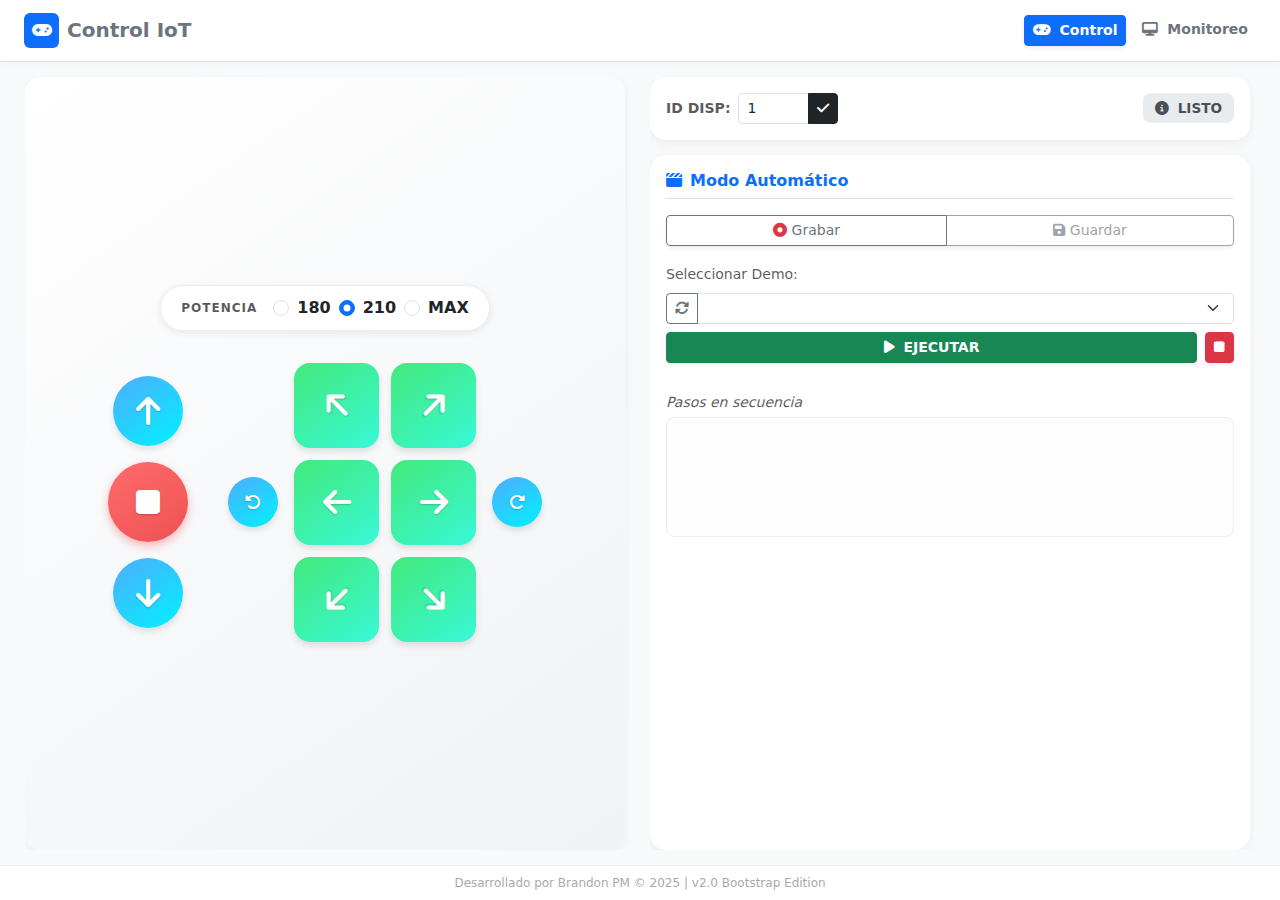
<file: index.html>
<!DOCTYPE html>
<html lang="es">
<head>
  <meta charset="UTF-8"/>
  <meta name="viewport" content="width=device-width, initial-scale=1.0"/>
  <title>Control IoT</title>
  <link href="https://cdn.jsdelivr.net/npm/bootstrap@5.3.3/dist/css/bootstrap.min.css" rel="stylesheet">
  <link rel="stylesheet" href="https://cdnjs.cloudflare.com/ajax/libs/font-awesome/6.5.0/css/all.min.css">
  <link rel="icon" type="png" href="icon.png">
  <link rel="stylesheet" href="css/styles.css">
</head>
<body>

  <nav class="navbar navbar-custom d-flex justify-content-between align-items-center">
    <div class="d-flex align-items-center gap-2">
      <div class="bg-primary text-white rounded p-2 d-flex align-items-center justify-content-center" style="width: 35px; height: 35px;">
        <i class="fa-solid fa-gamepad"></i>
      </div>
      <h5 class="m-0 fw-bold text-secondary">Control IoT</h5>
    </div>
    <div class="d-flex gap-2">
      <a class="btn btn-sm btn-primary fw-semibold shadow-sm pe-none" href="#">
        <i class="fa-solid fa-gamepad me-1"></i> Control
      </a>
      <a class="btn btn-sm btn-outline-secondary fw-semibold border-0" href="./monitor/index.html">
        <i class="fa-solid fa-desktop me-1"></i> Monitoreo
      </a>
    </div>
  </nav>

  <div class="app-container">
    
    <div class="panel-col">
      <div class="custom-card control-zone h-100 p-4">
        
        <div class="velocity-selector d-flex align-items-center gap-3">
          <small class="text-uppercase text-muted fw-bold" style="font-size: 0.75rem; letter-spacing: 1px;">Potencia</small>
          <div class="d-flex gap-2">
            <div class="form-check form-check-inline m-0">
              <input class="form-check-input" type="radio" name="velocidadNivel" id="velBaja" value="180">
              <label class="form-check-label fw-semibold" for="velBaja">180</label>
            </div>
            <div class="form-check form-check-inline m-0">
              <input class="form-check-input" type="radio" name="velocidadNivel" id="velMedia" value="210" checked>
              <label class="form-check-label fw-semibold" for="velMedia">210</label>
            </div>
            <div class="form-check form-check-inline m-0">
              <input class="form-check-input" type="radio" name="velocidadNivel" id="velAlta" value="255">
              <label class="form-check-label fw-semibold" for="velAlta">MAX</label>
            </div>
          </div>
        </div>

        <div class="main-controls">
          <div class="d-flex flex-column gap-3 align-items-center">
            <button class="btn-circle" data-status="1" title="Adelante"><i class="fa-solid fa-arrow-up fa-2x"></i></button>
            <button class="btn-circle stop" data-status="3" title="Detener"><i class="fa-solid fa-stop fa-2x"></i></button>
            <button class="btn-circle" data-status="2" title="Atrás"><i class="fa-solid fa-arrow-down fa-2x"></i></button>
          </div>

          <div class="d-flex align-items-center gap-3">
             <button class="btn-circle bg-info border-0" style="width: 50px; height: 50px;" data-status="11" title="Giro 360 Izq"><i class="fa-solid fa-rotate-left"></i></button>
             
             <div class="control-grid">
                <button class="btn-square" data-status="5" title="Curva Adelante Izq"><i class="fa-solid fa-arrow-up fa-2x rotate--45"></i></button>
                <button class="btn-square" data-status="4" title="Curva Adelante Der"><i class="fa-solid fa-arrow-up fa-2x rotate-45"></i></button>
                <button class="btn-square" data-status="9" title="Giro 90 Izq"><i class="fa-solid fa-arrow-left fa-2x"></i></button>
                <button class="btn-square" data-status="8" title="Giro 90 Der"><i class="fa-solid fa-arrow-right fa-2x"></i></button>
                <button class="btn-square" data-status="7" title="Curva Atrás Izq"><i class="fa-solid fa-arrow-up fa-2x rotate--135"></i></button>
                <button class="btn-square" data-status="6" title="Curva Atrás Der"><i class="fa-solid fa-arrow-up fa-2x rotate-135"></i></button>
             </div>
             
             <button class="btn-circle bg-info border-0" style="width: 50px; height: 50px;" data-status="10" title="Giro 360 Der"><i class="fa-solid fa-rotate-right"></i></button>
          </div>
        </div>
      </div>
    </div>

    <div class="panel-col">
      
      <div class="custom-card p-3">
        <div class="d-flex align-items-center justify-content-between">
          <div class="d-flex align-items-center gap-2">
            <span class="text-muted small fw-bold">ID DISP:</span>
            <div class="input-group input-group-sm" style="width: 100px;">
              <input id="deviceIdInput" type="number" class="form-control" value="1">
              <button id="btnSetDevice" class="btn btn-dark"><i class="fa-solid fa-check"></i></button>
            </div>
          </div>
          <div class="status-badge">
             <i class="fa-solid fa-circle-info me-1"></i> <span id="estado">LISTO</span>
          </div>
        </div>
      </div>

      <div class="custom-card flex-grow-1 p-3 d-flex flex-column">
        <div class="d-flex justify-content-between align-items-center mb-3 border-bottom pb-2">
           <h6 class="m-0 fw-bold text-primary"><i class="fa-solid fa-clapperboard me-2"></i>Modo Automático</h6>
           <span id="recBadge" class="badge bg-danger rounded-pill hidden px-3">REC</span>
        </div>
        
        <div class="seq-controls mb-3">
          <div class="btn-group w-100 shadow-sm" role="group">
            <button id="btnStartRec" class="btn btn-sm btn-outline-secondary"><i class="fa-solid fa-circle-dot text-danger"></i> Grabar</button>
            <button id="btnStopRec" class="btn btn-sm btn-outline-secondary" disabled><i class="fa-solid fa-floppy-disk"></i> Guardar</button>
          </div>
        </div>

        <div id="seqForm" class="hidden mb-3 p-3 bg-light rounded border">
          <label class="form-label small text-muted">Nombre de la Demo:</label>
          <div class="input-group input-group-sm mb-2">
            <input id="seqName" type="text" class="form-control" placeholder="Ej. Cuadrado Perfecto">
            <button id="btnSaveSeq" class="btn btn-success">Guardar</button>
          </div>
          <span id="seqSaveMsg" class="msg d-block"></span>
        </div>

        <div class="mb-2">
            <label class="form-label small text-muted">Seleccionar Demo:</label>
            <div class="input-group input-group-sm">
              <button id="btnReloadSeq" class="btn btn-outline-secondary bg-white"><i class="fa-solid fa-rotate"></i></button>
              <select id="seqSelect" class="form-select"></select>
            </div>
        </div>

        <div class="d-flex gap-2 mb-2">
            <button id="btnRunSeq" class="btn btn-sm btn-success flex-grow-1 shadow-sm fw-semibold"><i class="fa-solid fa-play me-1"></i> EJECUTAR</button>
            <button id="btnStopAuto" class="btn btn-sm btn-danger shadow-sm"><i class="fa-solid fa-stop"></i></button>
        </div>
        <div id="seqRunMsg" class="msg text-center"></div>
        
        <div class="mt-3 flex-grow-1 d-flex flex-column">
          <small class="text-muted mb-1 fst-italic">Pasos en secuencia</small>
          <div id="seqPreview" class="seq-list-container flex-grow-1"></div>
        </div>
      </div>

    </div>
  </div>

  <footer>Desarrollado por Brandon PM © 2025 | v2.0 Bootstrap Edition</footer>
  <script type="module" src="js/config.js"></script>
  <script type="module" src="js/main.js"></script>
</body>
</html>
</file>
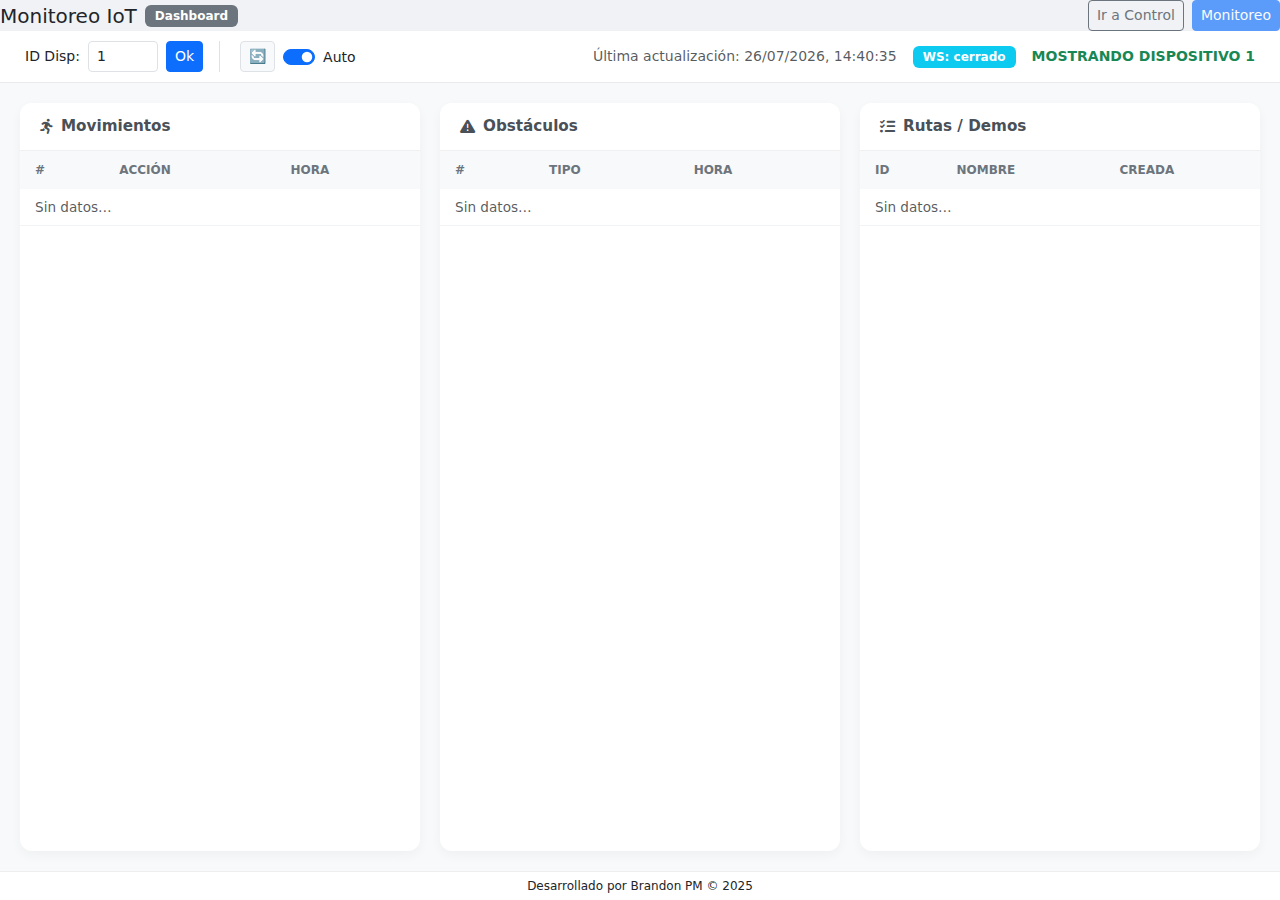
<file: monitor/index.html>
<!DOCTYPE html>
<html lang="es">
<head>
  <meta charset="UTF-8"/>
  <meta name="viewport" content="width=device-width, initial-scale=1.0"/>
  <title>Monitoreo IoT</title>
  <link href="https://cdn.jsdelivr.net/npm/bootstrap@5.3.3/dist/css/bootstrap.min.css" rel="stylesheet">
  <link rel="stylesheet" href="https://cdnjs.cloudflare.com/ajax/libs/font-awesome/6.5.0/css/all.min.css">
  <link rel="icon" type="png" href="../icon.png">
  <link rel="stylesheet" href="css/styless.css">
</head>
<body>

  <nav class="panel d-flex justify-content-between align-items-center">
    <div class="d-flex align-items-center gap-2">
      <h5 class="m-0">Monitoreo IoT</h5>
      <span class="badge bg-secondary">Dashboard</span>
    </div>
    <div class="d-flex gap-2">
      <a class="btn btn-sm btn-outline-secondary" href="../index.html">Ir a Control</a>
      <a class="btn btn-sm btn-primary disabled" href="#">Monitoreo</a>
    </div>
  </nav>

  <div class="top-controls">
    <div class="d-flex align-items-center gap-2 border-end pe-3">
      <small>ID Disp:</small>
      <input id="deviceIdInput" type="number" class="form-control form-control-sm" style="width: 70px;" placeholder="1">
      <button id="btnSetDevice" class="btn btn-sm btn-primary">Ok</button>
    </div>

    <div class="d-flex align-items-center gap-2">
       <button id="btnRefresh" class="btn btn-sm btn-light border">🔄</button>
       <div class="form-check form-switch m-0">
          <input class="form-check-input" type="checkbox" id="autoToggle" checked>
          <label class="form-check-label small" for="autoToggle">Auto</label>
       </div>
    </div>

    <div class="ms-auto d-flex align-items-center gap-3">
        <small class="text-muted" id="lastUpdate">Esperando...</small>
        <span class="badge bg-info">WS: <span id="wsStatus">...</span></span>
        <span id="estado" class="fw-bold text-success small"></span>
    </div>
  </div>

  <div class="dashboard-grid">
    
    <div class="card-monitor">
      <div class="card-header"><i class="fa-solid fa-person-running me-2"></i>Movimientos</div>
      <div class="table-container">
        <table>
          <thead><tr><th>#</th><th>Acción</th><th>Hora</th></tr></thead>
          <tbody id="tblMovs"></tbody>
        </table>
      </div>
    </div>

    <div class="card-monitor">
      <div class="card-header"><i class="fa-solid fa-triangle-exclamation me-2"></i>Obstáculos</div>
      <div class="table-container">
        <table>
          <thead><tr><th>#</th><th>Tipo</th><th>Hora</th></tr></thead>
          <tbody id="tblObs"></tbody>
        </table>
      </div>
    </div>

    <div class="card-monitor">
      <div class="card-header"><i class="fa-solid fa-list-check me-2"></i>Rutas / Demos</div>
      <div class="table-container">
        <table>
          <thead><tr><th>ID</th><th>Nombre</th><th>Creada</th></tr></thead>
          <tbody id="tblRutas"></tbody>
        </table>
      </div>
    </div>

  </div>

  <footer>Desarrollado por Brandon PM © 2025</footer>
  <script type="module" src="js/config.js"></script>
  <script type="module" src="js/main.js"></script>
</body>
</html>
</file>
<file: monitor/css/styless.css>
/* monitor/css/styless.css */
body {
  background-color: #f0f2f5;
  font-family: system-ui, -apple-system, sans-serif;
  height: 100vh;
  margin: 0;
  display: flex;
  flex-direction: column;
  overflow: hidden; 
}

/* Navbar */
.navbar-custom {
  background: white;
  border-bottom: 1px solid #dee2e6;
  padding: 0.8rem 1.5rem;
  flex-shrink: 0;
}

/* Barra superior controles */
.top-controls {
  padding: 10px 25px;
  background: #ffffff;
  border-bottom: 1px solid #eaeaea;
  display: flex;
  gap: 20px;
  align-items: center;
  flex-wrap: wrap;
  flex-shrink: 0;
  box-shadow: 0 1px 3px rgba(0,0,0,0.03);
}

/* Grid Principal */
.dashboard-grid {
  display: grid;
  grid-template-columns: 1fr 1fr 1fr;
  gap: 20px;
  padding: 20px;
  flex: 1; 
  min-height: 0; 
  background: #f8f9fa;
}

/* Tarjetas Monitor */
.card-monitor {
  background: #fff;
  border: none;
  border-radius: 12px;
  display: flex;
  flex-direction: column;
  height: 100%;
  overflow: hidden;
  box-shadow: 0 4px 12px rgba(0,0,0,0.04);
  transition: transform 0.2s;
}

.card-header {
  padding: 12px 20px;
  background: #ffffff; /* Blanco limpio */
  border-bottom: 1px solid #f0f0f0;
  font-weight: 700;
  color: #495057;
  flex-shrink: 0;
  font-size: 0.95rem;
  display: flex; align-items: center;
}

/* Tablas Modernas */
.table-container {
  flex: 1;
  overflow-y: auto;
  padding: 0;
}

/* Scrollbar fino */
.table-container::-webkit-scrollbar { width: 6px; height: 6px; }
.table-container::-webkit-scrollbar-thumb { background: #dee2e6; border-radius: 3px; }

table { width: 100%; border-collapse: collapse; font-size: 0.85rem; }

th { 
  position: sticky; top: 0; 
  background: #f8f9fa; 
  color: #6c757d;
  text-transform: uppercase;
  font-size: 0.75rem;
  font-weight: 600;
  z-index: 1; 
  box-shadow: 0 1px 0 #dee2e6;
  padding: 10px 15px;
}

td { 
  padding: 8px 15px; 
  border-bottom: 1px solid #f1f3f5; 
  color: #333;
}

tr:hover { background-color: #f8fcfd; }

/* Columna Dividida */
.split-column {
  display: flex;
  flex-direction: column;
  gap: 20px;
  height: 100%;
  min-height: 0;
}

.split-column .card-monitor {
  flex: 1;
  min-height: 0;
}

/* Terminal Estilo Matrix/Hacker */
.terminal-card {
  border: 1px solid #333;
  background: #000;
}

.terminal-card .card-header {
  background: #1a1a1a;
  color: #ccc;
  border-bottom: 1px solid #333;
  font-size: 0.85rem;
}

.terminal-body {
  background-color: #0d0d0d;
  color: #0f0; /* Verde terminal */
  font-family: 'Consolas', 'Courier New', monospace;
  font-size: 0.75rem;
  padding: 12px;
  flex: 1;
  overflow-y: auto;
  display: flex;
  flex-direction: column-reverse;
  line-height: 1.4;
}

.log-line {
  margin-bottom: 4px;
  border-bottom: 1px solid #1a1a1a;
  padding-bottom: 2px;
  word-break: break-all;
}

.log-line.system { color: #666; font-style: italic; }
.log-line.in { color: #2ecc71; } 
.log-line.err { color: #e74c3c; }
.ts { color: #555; margin-right: 8px; font-size: 0.7rem; }

/* Footer */
footer { text-align: center; padding: 5px; font-size: 0.75rem; background: #fff; flex-shrink: 0; border-top: 1px solid #eee; }

.badge { padding: 5px 10px; border-radius: 6px; font-size: 0.75rem; font-weight: 600; }

@media (max-width: 900px) {
  body { overflow: auto; height: auto; }
  .dashboard-grid { grid-template-columns: 1fr; height: auto; }
  .card-monitor { height: 400px; }
}
</file>
<file: css/styles.css>
/* css/styles.css */
:root {
  --primary-color: #0d6efd; /* Bootstrap Primary Blue */
  --primary-hover: #0b5ed7;
  --bg-color: #f8f9fa;
  --card-bg: #ffffff;
  --accent-color: #0dcaf0;
}

body {
  background-color: var(--bg-color);
  font-family: system-ui, -apple-system, "Segoe UI", Roboto, "Helvetica Neue", Arial, sans-serif;
  height: 100vh;
  overflow: hidden; /* Mantiene la promesa de no scroll principal */
  margin: 0;
  display: flex;
  flex-direction: column;
}

/* --- Layout Principal --- */
.app-container {
  display: grid;
  grid-template-columns: 1fr 1fr;
  gap: 20px;
  padding: 15px 25px;
  flex: 1;
  height: 0; /* Truco flex/grid para scroll interno */
}

/* Navbar Tuning */
.navbar-custom {
  background: white;
  border-bottom: 1px solid #dee2e6;
  box-shadow: 0 2px 4px rgba(0,0,0,0.02);
  padding: 0.8rem 1.5rem;
  flex-shrink: 0;
}

/* --- Columnas y Paneles --- */
.panel-col {
  display: flex;
  flex-direction: column;
  gap: 15px;
  height: 100%;
  overflow-y: auto; 
  padding-right: 5px; /* Espacio para scrollbar estético */
}

/* Scrollbar moderno */
.panel-col::-webkit-scrollbar { width: 6px; }
.panel-col::-webkit-scrollbar-thumb { background-color: #ccc; border-radius: 4px; }

/* Tarjetas Estilizadas */
.custom-card {
  border: none;
  border-radius: 16px;
  box-shadow: 0 4px 12px rgba(0,0,0,0.05);
  background: var(--card-bg);
  transition: transform 0.2s;
}

/* --- Zona de Control (Joystick) --- */
.control-zone {
  display: flex;
  flex-direction: column;
  align-items: center;
  justify-content: center;
  height: 100%;
  background: linear-gradient(145deg, #ffffff, #f0f2f5);
}

.velocity-selector {
  background: #fff;
  padding: 10px 20px;
  border-radius: 50px;
  box-shadow: 0 2px 8px rgba(0,0,0,0.08);
  margin-bottom: 2rem;
  border: 1px solid #eee;
}

/* Botonera */
.main-controls {
  display: flex;
  gap: 40px;
  align-items: center;
}

.control-grid {
  display: grid;
  grid-template-columns: repeat(2, 1fr);
  gap: 12px;
}

/* Botones con efecto 3D sutil */
.btn-circle {
  width: 70px; height: 70px;
  border-radius: 50%;
  border: none;
  background: linear-gradient(145deg, #4facfe, #00f2fe);
  color: #fff;
  box-shadow: 0 4px 6px rgba(0,0,0,0.1);
  transition: all 0.1s;
  display: flex; align-items: center; justify-content: center;
}

.btn-square {
  width: 85px; height: 85px;
  border-radius: 16px;
  border: none;
  background: linear-gradient(145deg, #43e97b, #38f9d7); /* Verde menta */
  color: #fff;
  box-shadow: 0 4px 6px rgba(0,0,0,0.1);
  transition: all 0.1s;
  display: flex; align-items: center; justify-content: center;
}

/* Botón Stop diferenciado */
.stop {
  background: linear-gradient(145deg, #ff6b6b, #ee5253) !important;
  width: 80px; height: 80px;
  box-shadow: 0 4px 10px rgba(238, 82, 83, 0.4);
  z-index: 10;
}

/* Efecto Click */
.btn-circle:active, .btn-square:active, .active {
  transform: scale(0.92);
  box-shadow: inset 0 2px 4px rgba(0,0,0,0.2);
}

.btn-circle i, .btn-square i { text-shadow: 0 1px 2px rgba(0,0,0,0.2); }

/* Rotaciones de íconos */
.rotate-45 { transform: rotate(45deg); }
.rotate--45 { transform: rotate(-45deg); }
.rotate-135 { transform: rotate(135deg); }
.rotate--135 { transform: rotate(-135deg); }

/* --- Panel Derecho --- */
.status-badge {
  background: #e9ecef;
  color: #495057;
  padding: 5px 12px;
  border-radius: 8px;
  font-weight: 600;
  font-size: 0.85rem;
}

.seq-list-container {
  border: 1px solid #eee;
  border-radius: 8px;
  padding: 8px;
  max-height: 120px;
  overflow-y: auto;
  font-size: 0.85rem;
  background: #fdfdfd;
}

.pill {
  display: inline-block;
  background: #e3f2fd;
  color: #0d6efd;
  padding: 2px 8px;
  border-radius: 12px;
  margin: 2px;
  font-size: 0.75rem;
}

/* Footer */
footer {
  padding: 8px;
  font-size: 0.75rem;
  text-align: center;
  color: #aaa;
  background: white;
  border-top: 1px solid #eee;
}

/* Helpers */
.hidden { display: none !important; }
.msg { font-size: 0.85rem; margin-top: 5px; font-weight: 500; }
.msg.ok { color: #198754; }
.msg.err { color: #dc3545; }

/* Responsive */
@media (max-width: 900px) {
  body { overflow: auto; height: auto; }
  .app-container { grid-template-columns: 1fr; height: auto; }
  .panel-col { overflow: visible; }
}
</file>
